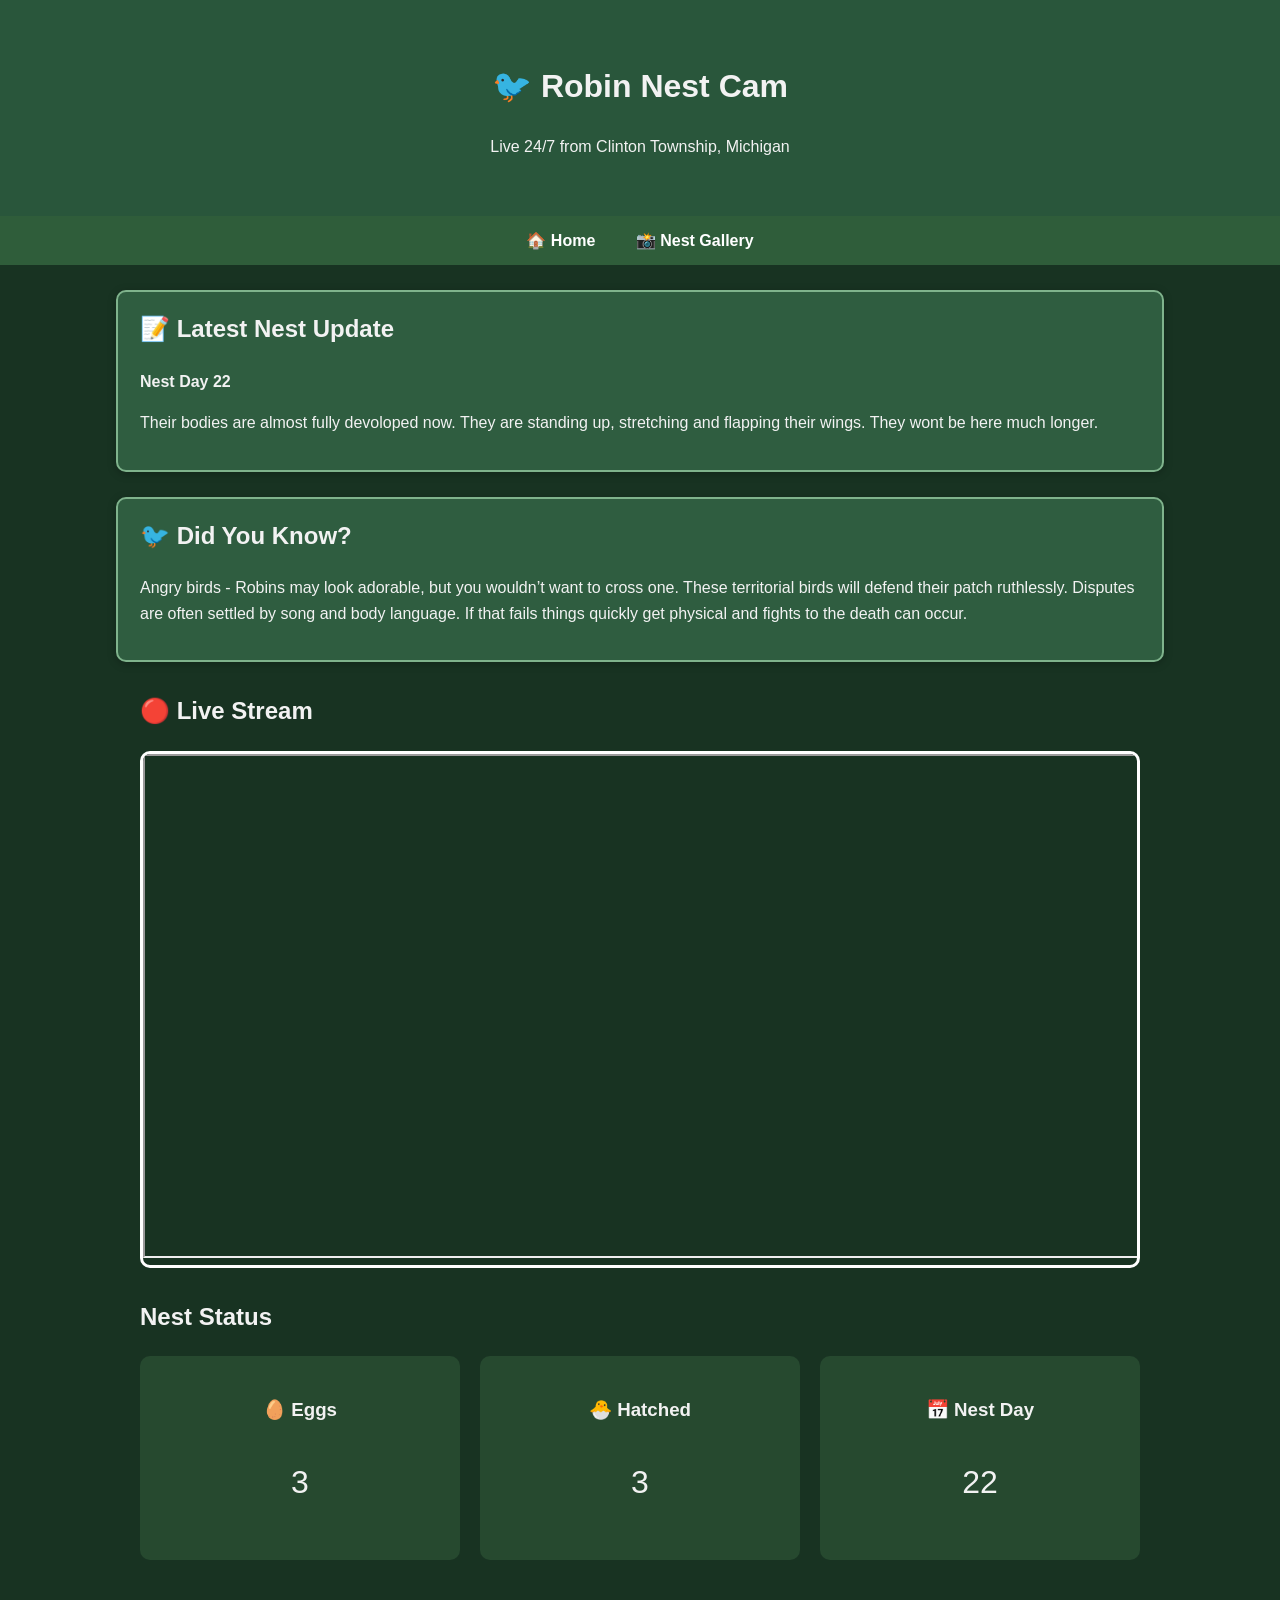
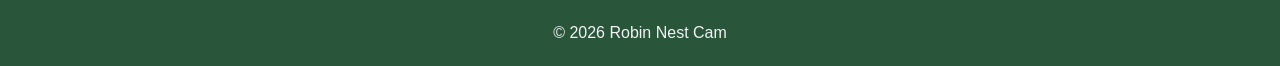
<file: index.html>
<!DOCTYPE html>
<html lang="en">
<head>
<meta charset="UTF-8">
<meta name="viewport" content="width=device-width, initial-scale=1.0">
<title>Robin Nest Cam</title>
<link rel="stylesheet" href="style.css">
</head>
<body>
<header class="hero">
<h1>🐦 Robin Nest Cam</h1>
<p>Live 24/7 from Clinton Township, Michigan</p>
</header>

  <nav style="background:#2f5d3a;padding:12px;text-align:center;">
    <a href="index.html" style="color:white;text-decoration:none;font-weight:bold;margin:0 18px;">🏠 Home</a>
    <a href="nestgallery.html" style="color:white;text-decoration:none;font-weight:bold;margin:0 18px;">📸 Nest Gallery</a>
</nav>
  
<section class="latest">
<h2>📝 Latest Nest Update</h2>
<p><strong>Nest Day <span id="dayTop">6</span></strong></p>
<p id="updateTop">Mom robin continues faithfully incubating the three beautiful blue eggs.</p>
</section>

<section class="latest">
<h2>🐦 Did You Know?</h2>
<p id="fact">American robins usually lay one egg each morning until the clutch is complete.</p>
</section>

<section class="player">
<h2>🔴 Live Stream</h2>
<div class="video">
<iframe width="100%" height="500"
src="https://www.youtube.com/embed/live_stream?channel=UC8mjCBKCXO_K7lx5FrZw4VQ"
allowfullscreen></iframe>
</div>
</section>

<section class="status">
<h2>Nest Status</h2>
<div class="cards">
<div class="card"><h3>🥚 Eggs</h3><p id="eggs">3</p></div>
<div class="card"><h3>🐣 Hatched</h3><p id="hatched">0</p></div>
<div class="card"><h3>📅 Nest Day</h3><p id="day">6</p></div>
</div>
</section>

<footer>© 2026 Robin Nest Cam</footer>

<script>
fetch('status.json?v=' + Date.now()).then(r=>r.json()).then(s=>{
eggs.textContent=s.eggs;
hatched.textContent=s.hatched;
day.textContent=s.day;
dayTop.textContent=s.day;
updateTop.textContent=s.update;
fact.textContent=s.funfact;
});
</script>
</body>
</html>
</file>
<file: style.css>
body{font-family:Arial,sans-serif;background:#183322;color:#f2f2f2;margin:0;line-height:1.6}
.hero{background:#29563b;padding:40px;text-align:center}
.latest{max-width:1000px;margin:25px auto;background:#2f5d40;border:2px solid #7fb38c;border-radius:10px;padding:18px 22px;box-shadow:0 2px 8px rgba(0,0,0,.25)}
.latest h2{margin-top:0}
.player,.status{max-width:1000px;margin:30px auto;padding:0 20px}
.video{border:3px solid #fff;border-radius:10px;overflow:hidden}
.cards{display:flex;gap:20px;flex-wrap:wrap}
.card{flex:1;min-width:180px;background:#26492f;padding:20px;border-radius:10px;text-align:center}
.card p{font-size:2em}
footer{text-align:center;background:#29563b;padding:20px;margin-top:40px}
</file>
